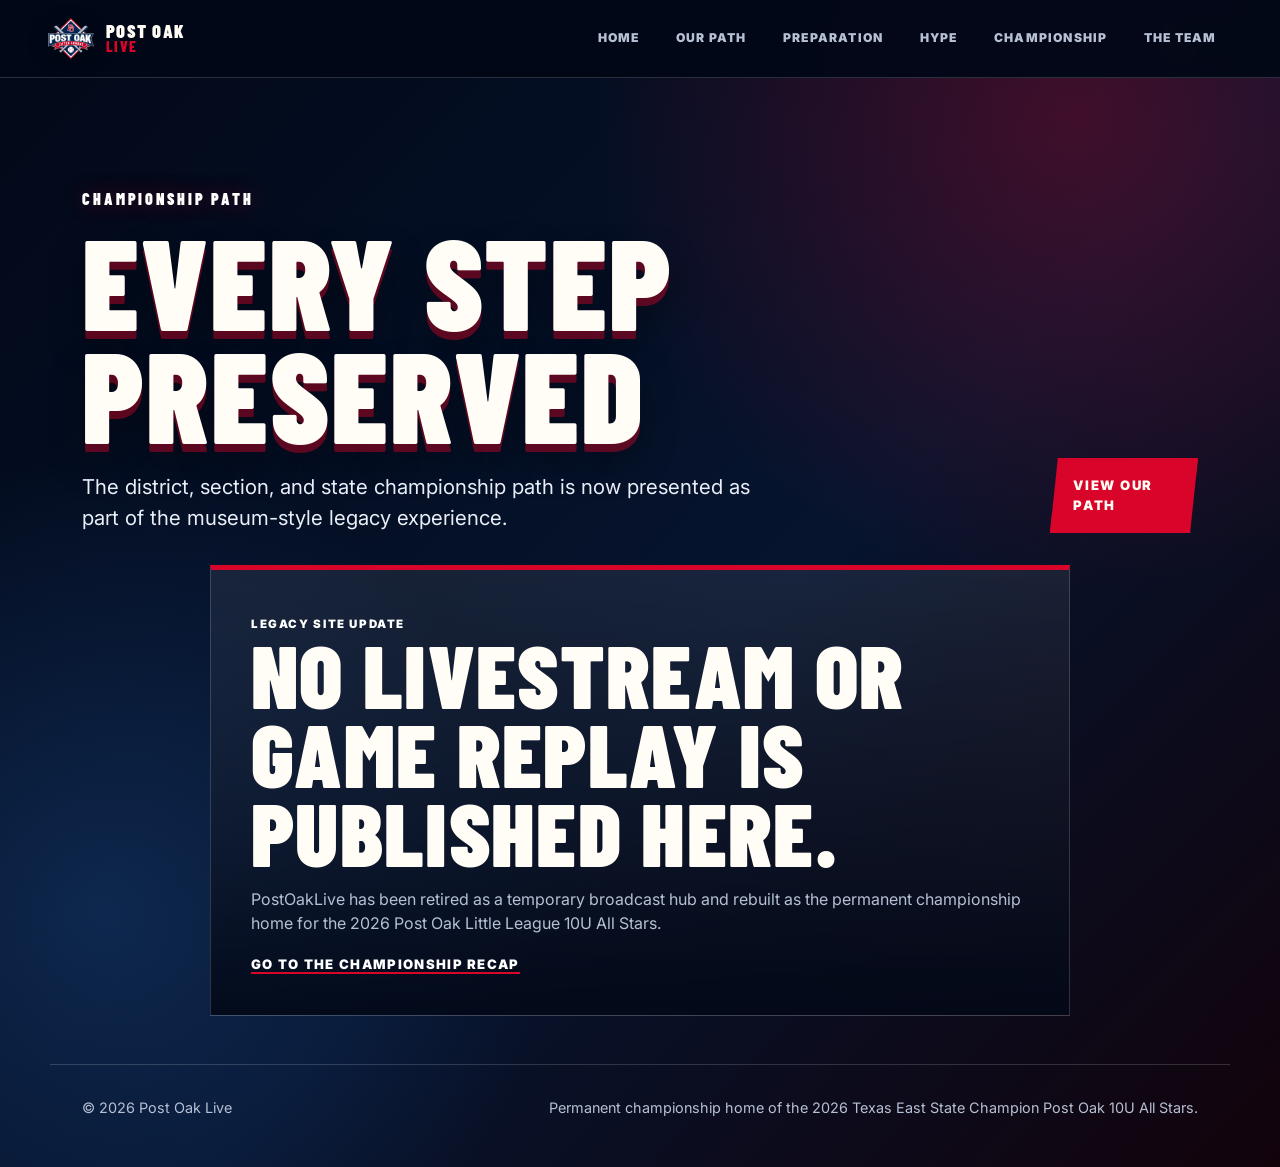
<file: bracket.html>
<!doctype html>
<html lang="en">
<head>
  <meta charset="utf-8" />
  <meta name="viewport" content="width=device-width, initial-scale=1" />
  <link rel="icon" href="assets/brand/post-oak-logo-512.png" />
  <link rel="preconnect" href="https://fonts.googleapis.com">
  <link rel="preconnect" href="https://fonts.gstatic.com" crossorigin>
  <link href="https://fonts.googleapis.com/css2?family=Barlow+Condensed:wght@500;600;700;800;900&family=Inter:wght@400;500;600;700;800&display=swap" rel="stylesheet">
  <link rel="stylesheet" href="styles.css" />
  <title>Championship Path | Post Oak Live</title>
  <meta name="description" content="District, section, and state bracket artwork are now part of the permanent championship legacy homepage." />
</head>
<body class="legacy-site">
  <a class="skip-link" href="#main">Skip to content</a>
  <header class="site-header solid"><a class="brand" href="index.html" aria-label="Post Oak Live championship legacy home"><img src="assets/brand/post-oak-logo-512.png" alt="Post Oak Little League logo" /><span><strong>Post Oak</strong><em>Live</em></span></a><nav aria-label="Primary navigation"><a class="nav-link" href="index.html#top">Home</a><a class="nav-link" href="index.html#path">Our Path</a><a class="nav-link" href="index.html#preparation">Preparation</a><a class="nav-link" href="index.html#hype">Hype</a><a class="nav-link" href="index.html#championship">Championship</a><a class="nav-link" href="index.html#team">The Team</a></nav></header>
  <main id="main" class="watch-page legacy-retired">
    <section class="watch-hero">
      <div>
        <p class="eyebrow">Championship Path</p>
        <h1>Every Step Preserved</h1>
        <p class="lede">The district, section, and state championship path is now presented as part of the museum-style legacy experience.</p>
      </div>
      <a class="btn btn-primary" href="index.html#path">View Our Path</a>
    </section>
    <section class="legacy-retired-card">
      <span class="panel-kicker">Legacy Site Update</span>
      <h2>No livestream or game replay is published here.</h2>
      <p>PostOakLive has been retired as a temporary broadcast hub and rebuilt as the permanent championship home for the 2026 Post Oak Little League 10U All Stars.</p>
      <a class="text-link" href="index.html#championship">Go to the championship recap</a>
    </section>
  </main>
  <footer class="site-footer"><span>© <span id="year"></span> Post Oak Live</span><span>Permanent championship home of the 2026 Texas East State Champion Post Oak 10U All Stars.</span></footer><script src="site.js"></script>
</body>
</html>
</file>
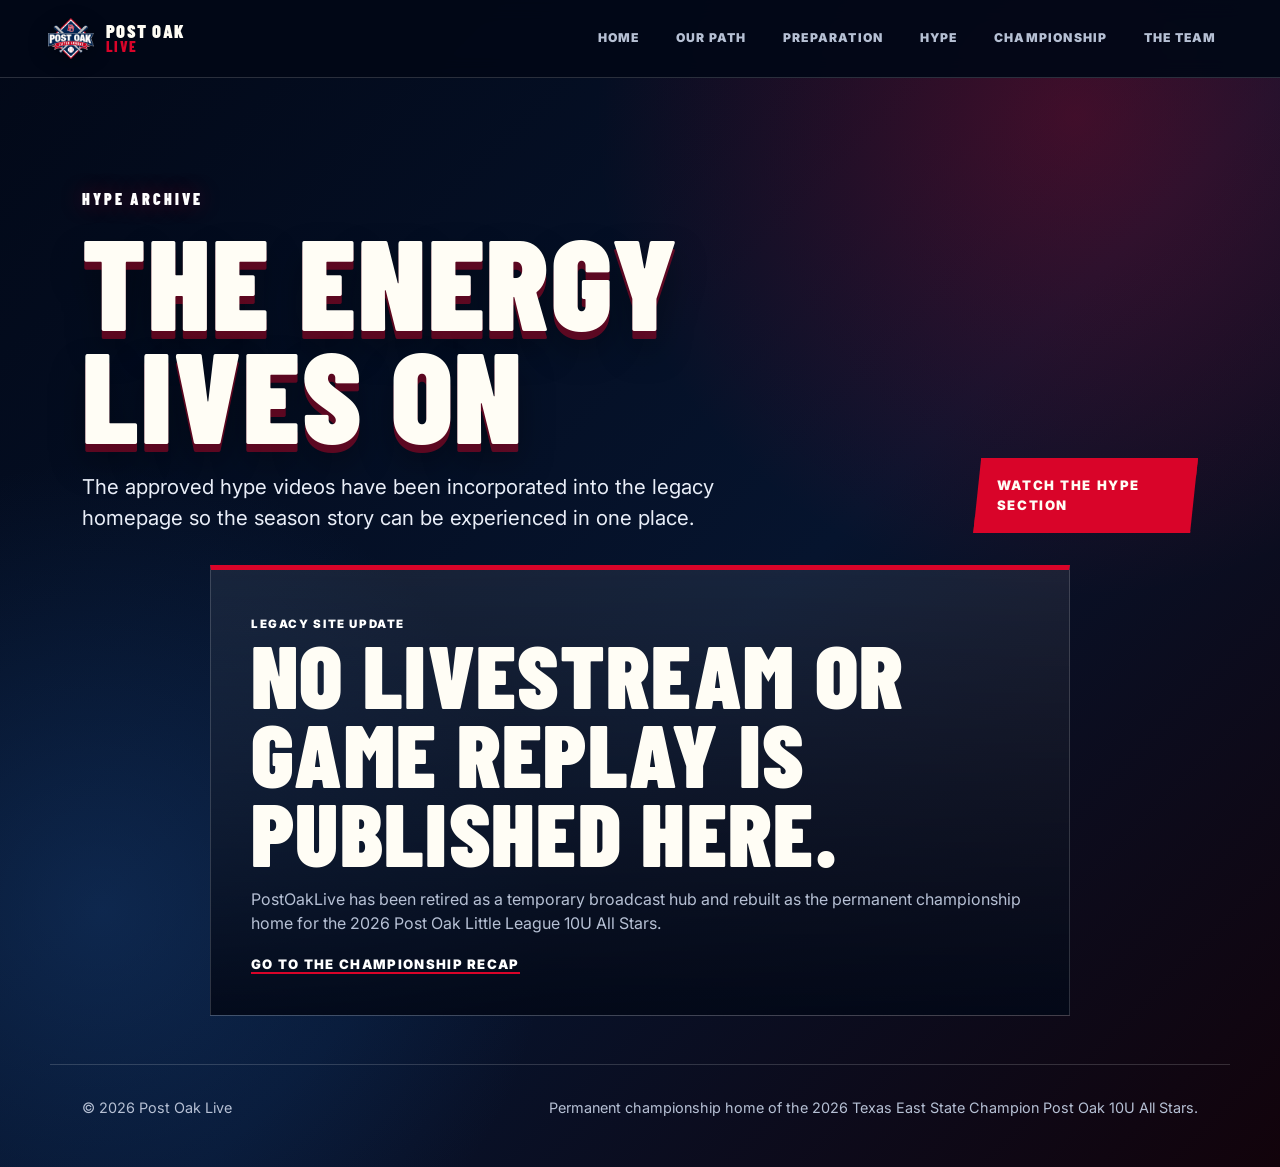
<file: hype.html>
<!doctype html>
<html lang="en">
<head>
  <meta charset="utf-8" />
  <meta name="viewport" content="width=device-width, initial-scale=1" />
  <link rel="icon" href="assets/brand/post-oak-logo-512.png" />
  <link rel="preconnect" href="https://fonts.googleapis.com">
  <link rel="preconnect" href="https://fonts.gstatic.com" crossorigin>
  <link href="https://fonts.googleapis.com/css2?family=Barlow+Condensed:wght@500;600;700;800;900&family=Inter:wght@400;500;600;700;800&display=swap" rel="stylesheet">
  <link rel="stylesheet" href="styles.css" />
  <title>Hype Archive | Post Oak Live</title>
  <meta name="description" content="Approved Post Oak hype media is now part of the permanent championship legacy homepage." />
</head>
<body class="legacy-site">
  <a class="skip-link" href="#main">Skip to content</a>
  <header class="site-header solid"><a class="brand" href="index.html" aria-label="Post Oak Live championship legacy home"><img src="assets/brand/post-oak-logo-512.png" alt="Post Oak Little League logo" /><span><strong>Post Oak</strong><em>Live</em></span></a><nav aria-label="Primary navigation"><a class="nav-link" href="index.html#top">Home</a><a class="nav-link" href="index.html#path">Our Path</a><a class="nav-link" href="index.html#preparation">Preparation</a><a class="nav-link" href="index.html#hype">Hype</a><a class="nav-link" href="index.html#championship">Championship</a><a class="nav-link" href="index.html#team">The Team</a></nav></header>
  <main id="main" class="watch-page legacy-retired">
    <section class="watch-hero">
      <div>
        <p class="eyebrow">Hype Archive</p>
        <h1>The Energy Lives On</h1>
        <p class="lede">The approved hype videos have been incorporated into the legacy homepage so the season story can be experienced in one place.</p>
      </div>
      <a class="btn btn-primary" href="index.html#hype">Watch the Hype Section</a>
    </section>
    <section class="legacy-retired-card">
      <span class="panel-kicker">Legacy Site Update</span>
      <h2>No livestream or game replay is published here.</h2>
      <p>PostOakLive has been retired as a temporary broadcast hub and rebuilt as the permanent championship home for the 2026 Post Oak Little League 10U All Stars.</p>
      <a class="text-link" href="index.html#championship">Go to the championship recap</a>
    </section>
  </main>
  <footer class="site-footer"><span>© <span id="year"></span> Post Oak Live</span><span>Permanent championship home of the 2026 Texas East State Champion Post Oak 10U All Stars.</span></footer><script src="site.js"></script>
</body>
</html>
</file>
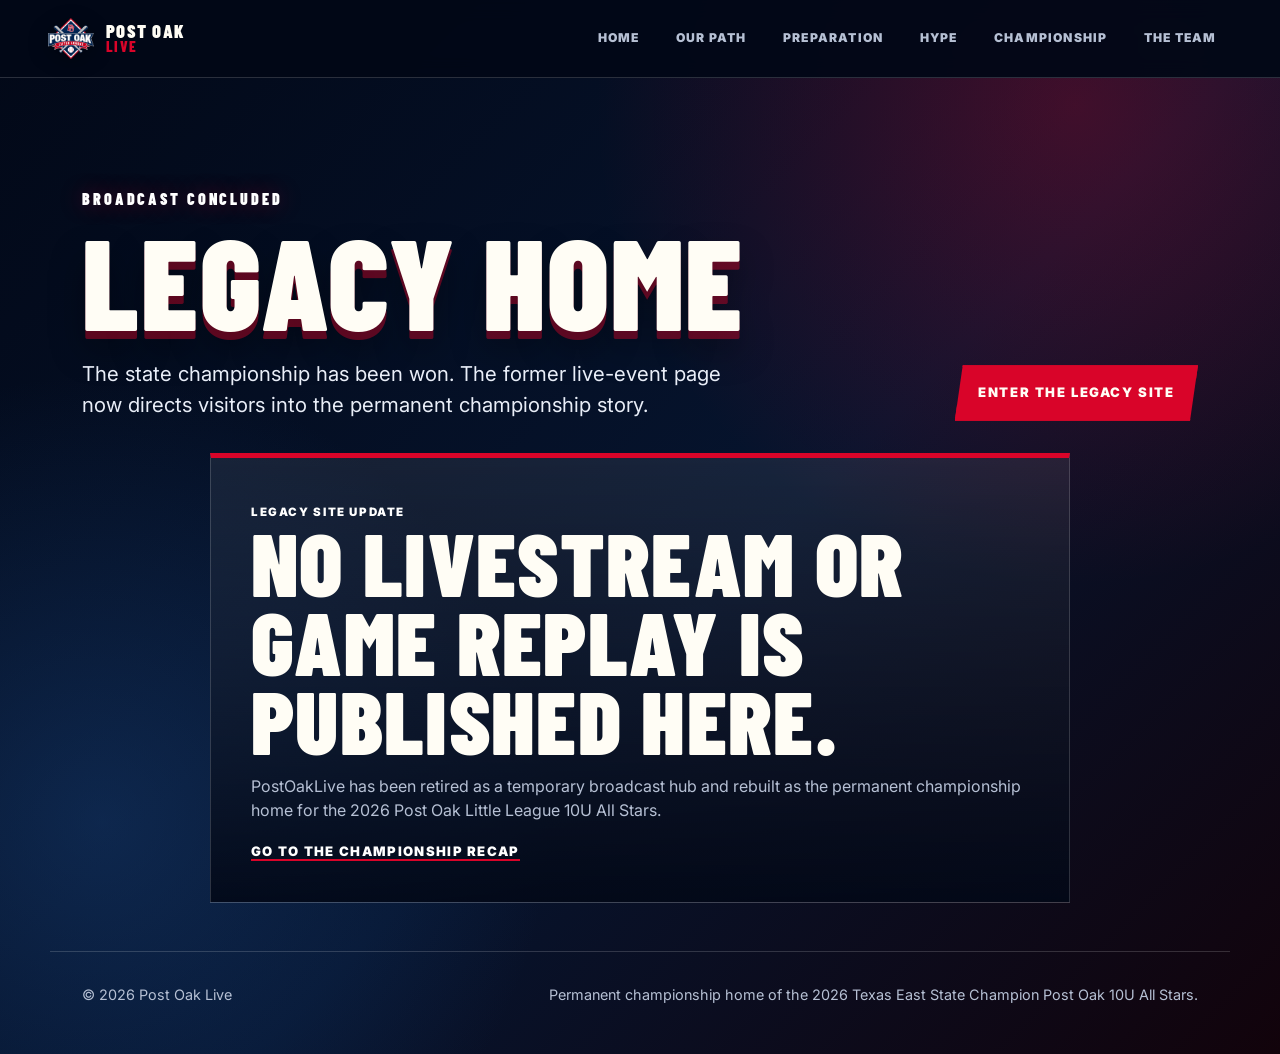
<file: live.html>
<!doctype html>
<html lang="en">
<head>
  <meta charset="utf-8" />
  <meta name="viewport" content="width=device-width, initial-scale=1" />
  <link rel="icon" href="assets/brand/post-oak-logo-512.png" />
  <link rel="preconnect" href="https://fonts.googleapis.com">
  <link rel="preconnect" href="https://fonts.gstatic.com" crossorigin>
  <link href="https://fonts.googleapis.com/css2?family=Barlow+Condensed:wght@500;600;700;800;900&family=Inter:wght@400;500;600;700;800&display=swap" rel="stylesheet">
  <link rel="stylesheet" href="styles.css" />
  <title>Legacy Home | Post Oak Live</title>
  <meta name="description" content="The former live page now points visitors to the permanent Post Oak championship legacy site." />
</head>
<body class="legacy-site">
  <a class="skip-link" href="#main">Skip to content</a>
  <header class="site-header solid"><a class="brand" href="index.html" aria-label="Post Oak Live championship legacy home"><img src="assets/brand/post-oak-logo-512.png" alt="Post Oak Little League logo" /><span><strong>Post Oak</strong><em>Live</em></span></a><nav aria-label="Primary navigation"><a class="nav-link" href="index.html#top">Home</a><a class="nav-link" href="index.html#path">Our Path</a><a class="nav-link" href="index.html#preparation">Preparation</a><a class="nav-link" href="index.html#hype">Hype</a><a class="nav-link" href="index.html#championship">Championship</a><a class="nav-link" href="index.html#team">The Team</a></nav></header>
  <main id="main" class="watch-page legacy-retired">
    <section class="watch-hero">
      <div>
        <p class="eyebrow">Broadcast concluded</p>
        <h1>Legacy Home</h1>
        <p class="lede">The state championship has been won. The former live-event page now directs visitors into the permanent championship story.</p>
      </div>
      <a class="btn btn-primary" href="index.html">Enter the Legacy Site</a>
    </section>
    <section class="legacy-retired-card">
      <span class="panel-kicker">Legacy Site Update</span>
      <h2>No livestream or game replay is published here.</h2>
      <p>PostOakLive has been retired as a temporary broadcast hub and rebuilt as the permanent championship home for the 2026 Post Oak Little League 10U All Stars.</p>
      <a class="text-link" href="index.html#championship">Go to the championship recap</a>
    </section>
  </main>
  <footer class="site-footer"><span>© <span id="year"></span> Post Oak Live</span><span>Permanent championship home of the 2026 Texas East State Champion Post Oak 10U All Stars.</span></footer><script src="site.js"></script>
</body>
</html>
</file>
<file: styles.css>
:root {
  --navy: #061b3d;
  --navy-deep: #020817;
  --navy-ink: #0a2b5d;
  --red: #d90429;
  --red-deep: #8b0018;
  --white: #fffdf5;
  --ice: #e9eef8;
  --muted: #b6c0d4;
  --silver: #aeb6c3;
  --panel: rgba(5, 18, 42, 0.86);
  --line: rgba(255, 255, 255, 0.16);
  --red-line: rgba(217, 4, 41, 0.44);
  --max: 1180px;
  --header: 78px;
}
* { box-sizing: border-box; }
html { scroll-behavior: smooth; }
body {
  margin: 0;
  min-height: 100vh;
  background:
    radial-gradient(circle at 84% 10%, rgba(217, 4, 41, .28), transparent 30rem),
    radial-gradient(circle at 8% 78%, rgba(31, 83, 151, .34), transparent 28rem),
    linear-gradient(135deg, var(--navy-deep), #06142e 56%, #12030b);
  color: var(--white);
  font-family: Inter, system-ui, -apple-system, BlinkMacSystemFont, "Segoe UI", sans-serif;
  line-height: 1.5;
}
a { color: inherit; }
.skip-link {
  position: fixed; left: 1rem; top: 1rem; transform: translateY(-140%); z-index: 20;
  padding: .7rem 1rem; border: 1px solid var(--red); background: var(--navy-deep); color: var(--white);
}
.skip-link:focus { transform: translateY(0); }
.site-header {
  position: fixed; inset: 0 0 auto; z-index: 10; height: var(--header);
  display: flex; align-items: center; justify-content: space-between; gap: 1rem;
  padding: 0 clamp(1rem, 4vw, 3rem);
  background: linear-gradient(180deg, rgba(2, 8, 23, .92), rgba(2, 8, 23, .42), transparent);
  border-bottom: 1px solid transparent; backdrop-filter: blur(10px);
}
.site-header.solid, .site-header.is-scrolled { background: rgba(2, 8, 23, .94); border-bottom-color: var(--line); }
.brand { display: inline-flex; align-items: center; gap: .75rem; text-decoration: none; min-width: max-content; }
.brand img { width: 46px; height: 48px; object-fit: contain; filter: drop-shadow(0 4px 10px rgba(0,0,0,.35)); }
.brand span { display: grid; line-height: .9; text-transform: uppercase; letter-spacing: .08em; font-family: "Barlow Condensed", Inter, sans-serif; }
.brand strong { font-size: 1.15rem; font-weight: 900; }
.brand em { color: var(--red); font-style: normal; font-weight: 800; font-size: .95rem; }
nav { display: flex; align-items: center; gap: .35rem; }
.nav-link { text-decoration: none; text-transform: uppercase; letter-spacing: .1em; font-size: .76rem; font-weight: 900; color: var(--muted); padding: .7rem .9rem; border: 1px solid transparent; }
.nav-link:hover, .nav-link:focus-visible, .nav-link.active { color: var(--white); border-color: var(--red-line); background: rgba(217,4,41,.14); }
.scene { position: relative; overflow: hidden; min-height: 100svh; padding: calc(var(--header) + 4rem) clamp(1.2rem, 5vw, 5rem) 4rem; }
.hero { display: grid; grid-template-columns: minmax(0, 1fr) minmax(300px, 420px); align-items: end; gap: clamp(2rem, 5vw, 5rem); background:
    linear-gradient(90deg, rgba(2,8,23,.98), rgba(6,27,61,.78) 46%, rgba(6,27,61,.45)),
    radial-gradient(circle at 76% 40%, rgba(217,4,41,.28), transparent 23rem),
    linear-gradient(135deg, #020817, #08285a 58%, #0e0210);
}
.paint-scrape { position: absolute; inset: 0; opacity: .42; background:
    linear-gradient(115deg, transparent 0 44%, rgba(255,255,255,.18) 44.15% 44.38%, transparent 44.6%),
    linear-gradient(64deg, transparent 0 58%, rgba(217,4,41,.42) 58.15% 58.48%, transparent 58.7%),
    repeating-linear-gradient(-8deg, transparent 0 42px, rgba(255,255,255,.032) 43px 45px);
  transform: skewY(-4deg) scale(1.08); }
.hero-copy, .hero-card, .scorebug { position: relative; z-index: 1; }
.scorebug { text-decoration: none; }
.eyebrow { margin: 0 0 .85rem; color: #ffffff; font-family: "Barlow Condensed", Inter, sans-serif; text-transform: uppercase; letter-spacing: .18em; font-weight: 900; font-size: clamp(.84rem, 2vw, 1rem); text-shadow: 0 0 22px rgba(217,4,41,.45); }
h1, h2, h3 { margin: 0; font-family: "Barlow Condensed", Inter, sans-serif; text-transform: uppercase; line-height: .88; letter-spacing: .015em; }
h1 { max-width: 940px; font-size: clamp(4.2rem, 11.5vw, 10rem); font-weight: 900; text-shadow: 0 8px 0 rgba(217,4,41,.42), 0 18px 34px rgba(0,0,0,.35); }
h2 { font-size: clamp(3rem, 7vw, 6rem); font-weight: 900; }
h3 { font-size: clamp(2.25rem, 5vw, 4.4rem); font-weight: 900; }
.lede { max-width: 680px; margin: 1.4rem 0 0; color: var(--ice); font-size: clamp(1rem, 2vw, 1.28rem); }
.hero-actions { display: flex; flex-wrap: wrap; gap: 1rem; margin-top: 2rem; }
.btn { display: inline-flex; align-items: center; justify-content: center; min-height: 54px; padding: 1rem 1.35rem; border-radius: 0; border: 2px solid var(--line); text-decoration: none; text-transform: uppercase; letter-spacing: .12em; font-size: .82rem; font-weight: 900; transition: transform .18s ease, border-color .18s ease, background .18s ease; clip-path: polygon(8px 0, 100% 0, calc(100% - 8px) 100%, 0 100%); }
.btn:hover, .btn:focus-visible { transform: translateY(-2px); border-color: var(--white); }
.btn-primary { background: var(--red); color: var(--white); border-color: var(--red); }
.btn-secondary { background: rgba(255,255,255,.06); color: var(--white); }
.scorebug { position: absolute; top: calc(var(--header) + 2rem); right: clamp(1.2rem, 5vw, 5rem); display: flex; align-items: center; gap: .7rem; padding: .6rem .8rem; border: 1px solid var(--red-line); background: rgba(2,8,23,.62); font-size: .72rem; letter-spacing: .14em; text-transform: uppercase; color: var(--muted); }
.scorebug strong { color: var(--white); }
.hero-card { border: 1px solid var(--line); border-top: 5px solid var(--red); background: linear-gradient(180deg, rgba(6,27,61,.92), rgba(2,8,23,.76)); padding: 1.4rem; display: grid; grid-template-columns: 104px 1fr; gap: 1rem; box-shadow: 0 24px 80px rgba(0,0,0,.34); }
.hero-card img { width: 104px; height: 96px; object-fit: contain; }
.label, .panel-kicker { color: #ffffff; text-transform: uppercase; letter-spacing: .14em; font-size: .72rem; font-weight: 900; }
.hero-card strong { display: block; margin: .35rem 0; font-size: 1.1rem; }
.hero-card p { margin: 0; color: var(--muted); font-size: .94rem; }
.section { max-width: var(--max); margin: 0 auto; padding: clamp(4rem, 8vw, 7rem) clamp(1.2rem, 4vw, 2rem); }
.broadcast-grid { display: grid; grid-template-columns: 1fr 1fr; gap: 1rem; }
.section-heading { grid-column: 1 / -1; max-width: 760px; margin-bottom: 1rem; }
.feature-panel { min-height: 340px; display: flex; flex-direction: column; justify-content: flex-end; gap: .8rem; padding: clamp(1.3rem, 3vw, 2rem); border: 1px solid var(--line); background: linear-gradient(180deg, rgba(255,255,255,.06), rgba(2,8,23,.90)), var(--panel); position: relative; overflow: hidden; }
.feature-panel::before { content: ""; position: absolute; inset: -30% -18% auto auto; width: 18rem; height: 18rem; border: 2px solid rgba(217,4,41,.38); transform: rotate(22deg); }
.feature-panel > * { position: relative; z-index: 1; }
.feature-panel p { margin: 0; color: var(--muted); max-width: 34rem; }
.text-link { width: fit-content; color: #fff; font-weight: 900; text-transform: uppercase; letter-spacing: .1em; font-size: .82rem; text-decoration: none; border-bottom: 2px solid var(--red); }
.tournament-card { display: grid; grid-template-columns: minmax(0,1fr) minmax(260px, 420px); align-items: center; gap: clamp(1.5rem, 5vw, 4rem); border-top: 1px solid var(--line); }
.tournament-card img { width: 100%; border: 1px solid var(--line); box-shadow: 0 24px 70px rgba(0,0,0,.35); }
.identity-strip { padding-top: 0; }
.identity-strip div { border-top: 1px solid var(--line); border-bottom: 1px solid var(--line); display: grid; grid-template-columns: repeat(4, 1fr); }
.identity-strip span { padding: 1.2rem .9rem; text-align: center; color: var(--muted); text-transform: uppercase; letter-spacing: .12em; font-size: .78rem; font-weight: 900; }
.identity-strip span + span { border-left: 1px solid var(--line); }
.watch-page { padding: calc(var(--header) + 2rem) clamp(1rem, 4vw, 2rem) 3rem; max-width: var(--max); margin: 0 auto; }
.watch-hero { display: flex; align-items: end; justify-content: space-between; gap: 1.5rem; padding: clamp(2rem, 6vw, 5rem) 0 2rem; }
.watch-hero h1 { font-size: clamp(4rem, 10vw, 8rem); }
.media-shell { border: 1px solid var(--line); background: rgba(255,255,255,.04); padding: clamp(.7rem, 2vw, 1rem); }
.media-frame { position: relative; aspect-ratio: 16 / 9; background: #000; overflow: hidden; }
.media-frame iframe, .media-frame video { position: absolute; inset: 0; width: 100%; height: 100%; border: 0; object-fit: contain; background: #000; }
.media-fallback { display: flex; align-items: center; justify-content: space-between; gap: 1rem; padding: 1rem .2rem .2rem; color: var(--muted); }
.media-fallback strong { color: var(--white); }
.media-fallback p { margin: 0; max-width: 700px; }
.site-footer { max-width: var(--max); margin: 0 auto; padding: 2rem clamp(1.2rem, 4vw, 2rem) 3rem; display: flex; justify-content: space-between; gap: 1rem; color: var(--muted); border-top: 1px solid var(--line); font-size: .9rem; }
@media (max-width: 820px) {
  :root { --header: 68px; }
  .site-header { padding-inline: 1rem; }
  .brand img { width: 38px; height: 42px; }
  .brand strong { font-size: .98rem; }
  .brand em { font-size: .82rem; }
  nav { gap: 0; }
  .nav-link { font-size: .66rem; padding: .55rem .45rem; letter-spacing: .07em; }
  .hero { grid-template-columns: 1fr; align-items: end; padding-top: calc(var(--header) + 4rem); }
  .scorebug { left: 1.2rem; right: auto; top: calc(var(--header) + 1rem); }
  h1 { font-size: clamp(4rem, 18vw, 6.3rem); }
  .hero-card { grid-template-columns: 76px 1fr; }
  .hero-card img { width: 76px; height: 72px; }
  .broadcast-grid, .tournament-card { grid-template-columns: 1fr; }
  .feature-panel { min-height: 280px; }
  .identity-strip div { grid-template-columns: 1fr 1fr; }
  .identity-strip span:nth-child(3) { border-left: 0; border-top: 1px solid var(--line); }
  .identity-strip span:nth-child(4) { border-top: 1px solid var(--line); }
  .watch-hero, .media-fallback, .site-footer { flex-direction: column; align-items: flex-start; }
  .watch-hero .btn { width: 100%; }
}
@media (prefers-reduced-motion: reduce) { *, *::before, *::after { scroll-behavior: auto !important; transition: none !important; } }

.bracket-page .watch-hero { align-items: center; }
.bracket-page .watch-hero .btn { max-width: 320px; text-align: center; }
.bracket-shell {
  border: 1px solid var(--line);
  background: linear-gradient(180deg, rgba(255,255,255,.06), rgba(2,8,23,.74));
  padding: clamp(.65rem, 2vw, 1.25rem);
  overflow: auto;
  box-shadow: 0 24px 80px rgba(0,0,0,.28);
}
.bracket-shell img {
  display: block;
  width: 100%;
  min-width: min(920px, 100%);
  height: auto;
  background: #fff;
}
@media (max-width: 520px) {
  .site-header { height: auto; min-height: var(--header); align-items: flex-start; padding-block: .55rem; }
  .brand { padding-top: .2rem; }
  nav { flex-wrap: wrap; justify-content: flex-end; max-width: 220px; }
  .nav-link { padding: .42rem .38rem; font-size: .61rem; }
  .watch-page { padding-top: calc(var(--header) + 2.8rem); }
  .bracket-shell { margin-inline: -0.4rem; }
}


/* Championship landing page evolution */
:root { --banner: 34px; }
.championship-banner {
  position: fixed;
  inset: 0 0 auto;
  z-index: 12;
  min-height: var(--banner);
  display: flex;
  align-items: center;
  justify-content: center;
  padding: .45rem 1rem;
  background: linear-gradient(90deg, rgba(139,0,24,.98), rgba(217,4,41,.96), rgba(139,0,24,.98));
  border-bottom: 1px solid rgba(255,255,255,.22);
  color: var(--white);
  text-align: center;
  font-family: "Barlow Condensed", Inter, sans-serif;
  font-size: clamp(.78rem, 2.5vw, .96rem);
  font-weight: 900;
  letter-spacing: .14em;
  text-transform: uppercase;
  box-shadow: 0 10px 30px rgba(0,0,0,.28);
}
.championship-banner + .site-header { top: var(--banner); }
.championship-banner ~ main .scene { padding-top: calc(var(--header) + var(--banner) + 4rem); }
.championship-hero {
  align-items: center;
  background:
    linear-gradient(90deg, rgba(2,8,23,.98), rgba(6,27,61,.80) 47%, rgba(6,27,61,.50)),
    radial-gradient(circle at 78% 30%, rgba(217,4,41,.34), transparent 24rem),
    radial-gradient(circle at 16% 80%, rgba(255,255,255,.08), transparent 20rem),
    linear-gradient(135deg, #020817, #08285a 58%, #17030d);
}
.championship-hero h1 span { display: block; }
.hero-subhead {
  max-width: 780px;
  margin: 1rem 0 0;
  color: #fff;
  font-family: "Barlow Condensed", Inter, sans-serif;
  font-size: clamp(1.65rem, 4vw, 3rem);
  font-weight: 900;
  letter-spacing: .08em;
  line-height: 1;
  text-transform: uppercase;
}
.event-pill-grid {
  display: flex;
  flex-wrap: wrap;
  gap: .65rem;
  margin-top: 1.6rem;
  max-width: 760px;
}
.event-pill-grid span {
  border: 1px solid var(--red-line);
  background: rgba(2,8,23,.58);
  color: #fff;
  padding: .7rem .85rem;
  font-size: .82rem;
  font-weight: 900;
  letter-spacing: .1em;
  text-transform: uppercase;
}
.championship-game-card { grid-template-columns: 92px 1fr; align-self: end; }
.championship-game-card img { width: 92px; height: 88px; }
.championship-game-card p { color: #fff; font-weight: 800; text-transform: uppercase; letter-spacing: .08em; }
.championship-game-card dl { margin: 1rem 0; display: grid; gap: .55rem; }
.championship-game-card dl div { border-top: 1px solid var(--line); padding-top: .55rem; }
.championship-game-card dt { color: var(--muted); font-size: .68rem; text-transform: uppercase; letter-spacing: .14em; font-weight: 900; }
.championship-game-card dd { margin: .1rem 0 0; color: #fff; font-weight: 900; }
.championship-game-card small { display: inline-block; color: #fff; border-bottom: 2px solid var(--red); font-weight: 900; letter-spacing: .08em; text-transform: uppercase; }
.championship-feature {
  display: grid;
  grid-template-columns: minmax(0, 1fr) minmax(320px, 500px);
  align-items: center;
  gap: 1rem;
  border-top: 1px solid var(--line);
}
.championship-feature .section-heading { grid-column: 1 / 2; align-self: end; margin-bottom: 0; }
.poster-callout {
  grid-row: span 2;
  align-self: center;
  margin: 0;
  aspect-ratio: 1 / 1;
  display: flex;
  align-items: center;
  justify-content: center;
  border: 1px solid var(--line);
  background: rgba(255,255,255,.05);
  padding: clamp(.65rem, 2vw, 1rem);
  box-shadow: 0 24px 80px rgba(0,0,0,.34);
}
.poster-callout img {
  display: block;
  width: 100%;
  height: auto;
  max-width: 100%;
  max-height: 100%;
  object-fit: contain;
  border: 1px solid rgba(255,255,255,.12);
}
.championship-panel { min-height: 290px; }
.team-story {
  display: grid;
  grid-template-columns: minmax(280px, 470px) minmax(0, 1fr);
  align-items: center;
  gap: clamp(1.5rem, 5vw, 4rem);
  border-top: 1px solid var(--line);
}
.story-copy p:not(.eyebrow):not(.lede) { color: var(--muted); max-width: 620px; font-size: 1.05rem; }
.watercolor-frame {
  margin: 0;
  position: relative;
  border: 1px solid var(--line);
  padding: clamp(.65rem, 2vw, 1rem);
  background: linear-gradient(180deg, rgba(255,255,255,.08), rgba(2,8,23,.72));
  box-shadow: 0 24px 80px rgba(0,0,0,.34);
}
.watercolor-frame::before {
  content: "";
  position: absolute;
  inset: -1px;
  border-top: 5px solid var(--red);
  pointer-events: none;
}
.watercolor-frame img { display: block; width: 100%; height: auto; }
.watch-now-grid { border-top: 1px solid var(--line); }
.watch-now-grid .live-panel { background: linear-gradient(180deg, rgba(217,4,41,.20), rgba(2,8,23,.90)), var(--panel); }
@media (max-width: 820px) {
  :root { --banner: 40px; }
  .championship-banner { letter-spacing: .08em; line-height: 1.1; }
  .championship-banner ~ main .scene { padding-top: calc(var(--header) + var(--banner) + 4.5rem); }
  .championship-hero { align-items: end; }
  .event-pill-grid { display: grid; grid-template-columns: 1fr; }
  .event-pill-grid span { text-align: center; }
  .championship-game-card { grid-template-columns: 76px 1fr; }
  .championship-game-card img { width: 76px; height: 72px; }
  .championship-feature, .team-story { grid-template-columns: 1fr; }
  .championship-feature .section-heading { grid-column: auto; }
  .poster-callout { grid-row: auto; order: 2; width: 100%; max-width: 560px; justify-self: center; }
  .championship-panel { order: 3; }
  .team-story { padding-top: clamp(4rem, 8vw, 7rem); }
}
@media (max-width: 520px) {
  :root { --banner: 48px; }
  .championship-banner + .site-header { top: var(--banner); }
  .championship-banner ~ main .scene { padding-top: calc(var(--header) + var(--banner) + 5rem); }
  .championship-hero .btn { width: 100%; }
  .championship-hero h1 { font-size: clamp(3.65rem, 17vw, 5.4rem); }
  .hero-subhead { font-size: clamp(1.35rem, 8vw, 2.1rem); }
}


/* Championship trailer / final media updates */
.hype-page .watch-hero { padding-bottom: 1.2rem; }
.hype-page .media-shell + .media-shell { margin-top: clamp(2rem, 5vw, 4rem); }
.media-section-heading { padding: .25rem .2rem 1rem; max-width: 760px; }
.media-section-heading h2 { font-size: clamp(2.5rem, 6vw, 5.2rem); }
.media-section-heading p { margin: .7rem 0 0; color: var(--muted); font-size: clamp(1rem, 2vw, 1.16rem); }
.trailer-shell { background: linear-gradient(180deg, rgba(217,4,41,.12), rgba(255,255,255,.04)); }
.trailer-frame {
  aspect-ratio: 9 / 16;
  width: min(100%, 430px);
  margin: 0 auto;
}
.trailer-frame video { object-fit: contain; }
.secondary-video-shell { background: rgba(255,255,255,.035); }
@media (max-width: 520px) {
  .trailer-frame { width: 100%; }
  .media-section-heading h2 { font-size: clamp(2.25rem, 13vw, 3.7rem); }
}


/* P001 Legacy Edition — permanent championship museum evolution */
.legacy-site .championship-banner { background: linear-gradient(90deg, rgba(2,8,23,.96), rgba(217,4,41,.96), rgba(2,8,23,.96)); }
.legacy-site .site-header nav { flex-wrap: wrap; justify-content: flex-end; }
.legacy-hero { min-height: 100svh; }
.legacy-hero h1 { font-size: clamp(4rem, 10.8vw, 9.4rem); }
.legacy-preserve { margin-top: .65rem; font-weight: 800; color: #fff; }
.legacy-scorebug { align-items: flex-start; flex-direction: column; gap: .2rem; }
.legacy-pill-grid { max-width: 900px; }
.legacy-card dl { grid-template-columns: 1fr; }
.story-deck { border-top: 1px solid var(--line); border-bottom: 1px solid var(--line); }
.story-deck h2 { max-width: 1040px; font-size: clamp(3.2rem, 8vw, 7.4rem); line-height: .92; }
.legacy-path .section-heading, .media-museum .section-heading, .numbers-section .section-heading { max-width: 920px; }
.chapter-grid { display: grid; gap: clamp(1.4rem, 4vw, 3rem); }
.chapter-card { display: grid; grid-template-columns: minmax(0, 1.35fr) minmax(280px, .8fr); gap: clamp(1.2rem, 4vw, 3rem); align-items: center; padding: clamp(1rem, 2vw, 1.4rem); border: 1px solid var(--line); background: linear-gradient(135deg, rgba(255,255,255,.055), rgba(2,8,23,.72)); box-shadow: 0 24px 80px rgba(0,0,0,.24); }
.chapter-card.reverse { grid-template-columns: minmax(280px, .8fr) minmax(0, 1.35fr); }
.chapter-card.reverse a { order: 2; }
.chapter-card.reverse div { order: 1; }
.chapter-card a { display: block; background: #fff; border: 1px solid rgba(255,255,255,.18); overflow: hidden; }
.chapter-card img { display: block; width: 100%; height: auto; transition: transform .25s ease; }
.chapter-card a:hover img, .chapter-card a:focus-visible img { transform: scale(1.015); }
.chapter-card h3 { margin-top: .65rem; font-size: clamp(2.2rem, 5vw, 4.8rem); }
.chapter-card p { margin: 1rem 0 0; color: var(--muted); font-size: clamp(1rem, 1.7vw, 1.12rem); }
.media-card-grid { display: grid; grid-template-columns: repeat(3, minmax(0, 1fr)); gap: 1rem; }
.hype-grid { display: grid; grid-template-columns: repeat(2, minmax(0, 1fr)); gap: 1rem; }
.video-card { border: 1px solid var(--line); border-top: 5px solid var(--red); background: linear-gradient(180deg, rgba(255,255,255,.055), rgba(2,8,23,.88)); box-shadow: 0 24px 70px rgba(0,0,0,.24); overflow: hidden; }
.video-card video { display: block; width: 100%; aspect-ratio: 9 / 16; object-fit: cover; background: #000; }
.feature-video-card video { aspect-ratio: 16 / 9; object-fit: contain; }
.video-card div { padding: 1rem; }
.video-card h3 { margin-top: .45rem; font-size: clamp(1.8rem, 3.8vw, 3rem); }
.legacy-championship { border-top: 1px solid var(--line); }
.legacy-poster { grid-row: span 2; }
.recap-panel { min-height: 290px; padding: clamp(1.3rem, 3vw, 2rem); border: 1px solid var(--line); background: linear-gradient(180deg, rgba(217,4,41,.16), rgba(2,8,23,.90)); }
.recap-panel h3 { margin-top: .65rem; font-size: clamp(2.3rem, 4.8vw, 4.4rem); }
.recap-panel p { color: var(--muted); max-width: 720px; }
.box-score { display: grid; grid-template-columns: repeat(2, minmax(0, 1fr)); gap: .75rem; margin: 1.25rem 0 0; }
.box-score div { border: 1px solid var(--line); background: rgba(255,255,255,.045); padding: .85rem; }
.box-score dt { color: var(--muted); text-transform: uppercase; letter-spacing: .12em; font-size: .72rem; font-weight: 900; }
.box-score dd { margin: .2rem 0 0; color: #fff; font-weight: 900; }
.legacy-team { border-top: 1px solid var(--line); }
.number-grid { display: grid; grid-template-columns: repeat(7, minmax(0, 1fr)); gap: .75rem; }
.number-grid div { min-height: 190px; display: flex; flex-direction: column; justify-content: center; border: 1px solid var(--line); background: linear-gradient(180deg, rgba(255,255,255,.07), rgba(2,8,23,.88)); padding: 1rem; text-align: center; }
.number-grid strong { font-family: "Barlow Condensed", Inter, sans-serif; font-size: clamp(3rem, 6vw, 5.5rem); line-height: .85; color: #fff; text-shadow: 0 5px 0 rgba(217,4,41,.42); }
.number-grid span { margin-top: .8rem; color: var(--muted); text-transform: uppercase; font-size: .74rem; letter-spacing: .11em; font-weight: 900; }
.thanks-section { border-top: 1px solid var(--line); text-align: center; }
.thanks-section h2, .thanks-section .lede, .thanks-section p { margin-left: auto; margin-right: auto; }
.thanks-section p:not(.eyebrow):not(.lede) { max-width: 820px; color: var(--muted); }
.legacy-retired { min-height: 70svh; }
.legacy-retired-card { max-width: 860px; margin: 0 auto; border: 1px solid var(--line); border-top: 5px solid var(--red); background: linear-gradient(180deg, rgba(255,255,255,.07), rgba(2,8,23,.9)); padding: clamp(1.4rem, 4vw, 2.5rem); }
.legacy-retired-card p { color: var(--muted); }
@media (max-width: 980px) {
  .media-card-grid, .hype-grid, .number-grid { grid-template-columns: 1fr 1fr; }
  .chapter-card, .chapter-card.reverse { grid-template-columns: 1fr; }
  .chapter-card.reverse a, .chapter-card.reverse div { order: initial; }
}
@media (max-width: 820px) {
  .legacy-scorebug { position: relative; top: auto; left: auto; right: auto; width: fit-content; margin-bottom: 1rem; }
  .legacy-hero { padding-top: calc(var(--header) + var(--banner) + 4rem); }
  .media-card-grid, .hype-grid, .number-grid, .box-score { grid-template-columns: 1fr; }
  .number-grid div { min-height: 150px; }
}
@media (max-width: 520px) {
  .legacy-site .site-header nav { max-width: 260px; }
  .legacy-site .nav-link { font-size: .58rem; }
  .story-deck h2 { font-size: clamp(2.8rem, 15vw, 4.4rem); }
}

/* P001 Legacy Edition V2 final polish */
.legacy-site h1,
.legacy-site h2,
.legacy-site h3,
.legacy-site .nav-link,
.legacy-site .panel-kicker,
.legacy-site .number-grid span,
.legacy-site .btn { overflow-wrap: anywhere; }
.chapter-card { grid-template-columns: minmax(0, 1.15fr) minmax(300px, .95fr); }
.chapter-card.reverse { grid-template-columns: minmax(300px, .95fr) minmax(0, 1.15fr); }
.chapter-card h3 { font-size: clamp(2rem, 4.2vw, 4rem); line-height: .94; }
.chapter-card p { font-size: clamp(.98rem, 1.45vw, 1.08rem); }
.media-card-grid .video-card h3 { font-size: clamp(1.7rem, 3vw, 2.5rem); line-height: .96; }
.final-chapter { grid-template-columns: minmax(0, .92fr) minmax(360px, .78fr); align-items: start; }
.final-chapter-heading { grid-column: 1 / -1; max-width: 980px; }
.final-chapter .legacy-poster { grid-row: auto; position: sticky; top: calc(var(--header) + 1.5rem); }
.championship-card-grid { display: grid; grid-template-columns: repeat(2, minmax(0, 1fr)); gap: .85rem; }
.championship-story-card { min-height: 220px; display: flex; flex-direction: column; justify-content: flex-end; gap: .75rem; padding: clamp(1.1rem, 2.4vw, 1.6rem); border: 1px solid var(--line); background: linear-gradient(180deg, rgba(255,255,255,.065), rgba(2,8,23,.90)); box-shadow: 0 18px 55px rgba(0,0,0,.22); position: relative; overflow: hidden; }
.championship-story-card::before { content: ""; position: absolute; inset: auto -18% -38% auto; width: 12rem; height: 12rem; border: 2px solid rgba(217,4,41,.28); transform: rotate(22deg); }
.championship-story-card > * { position: relative; z-index: 1; }
.championship-story-card h3 { font-size: clamp(1.9rem, 3.6vw, 3.3rem); line-height: .92; }
.championship-story-card p { margin: 0; color: var(--muted); }
.score-card { grid-column: 1 / -1; min-height: 180px; background: linear-gradient(135deg, rgba(217,4,41,.28), rgba(2,8,23,.90)); }
.score-card h3 { font-size: clamp(2.6rem, 6vw, 5.8rem); text-shadow: 0 5px 0 rgba(217,4,41,.42); }
.tournament-snapshot { grid-column: 1 / -1; }
.snapshot-grid, .mini-stat-list { display: grid; grid-template-columns: repeat(2, minmax(0, 1fr)); gap: .6rem; margin: .2rem 0 0; }
.mini-stat-list { grid-template-columns: 1fr; }
.snapshot-grid div, .mini-stat-list div { border: 1px solid var(--line); background: rgba(255,255,255,.045); padding: .75rem; }
.snapshot-grid dt, .mini-stat-list dt { color: var(--muted); text-transform: uppercase; letter-spacing: .1em; font-size: .68rem; font-weight: 900; }
.snapshot-grid dd, .mini-stat-list dd { margin: .16rem 0 0; color: #fff; font-weight: 900; }
.number-grid { grid-template-columns: repeat(3, minmax(0, 1fr)); }
.number-grid div { min-height: 175px; }
@media (max-width: 980px) {
  .final-chapter { grid-template-columns: 1fr; }
  .final-chapter .legacy-poster { position: static; }
  .championship-card-grid { grid-template-columns: 1fr; }
  .score-card, .tournament-snapshot { grid-column: auto; }
  .number-grid { grid-template-columns: repeat(2, minmax(0, 1fr)); }
}
@media (max-width: 520px) {
  .snapshot-grid { grid-template-columns: 1fr; }
  .number-grid { grid-template-columns: 1fr; }
  .championship-story-card { min-height: 185px; }
}

/* V2 typography guardrails: wrap at words, never through championship words */
.legacy-site h1,
.legacy-site h2,
.legacy-site h3 { overflow-wrap: normal; word-break: normal; hyphens: manual; }
.legacy-hero h1 { font-size: clamp(3.7rem, 9vw, 8.2rem); max-width: 820px; }
.legacy-hero h1 span { white-space: nowrap; }
@media (max-width: 520px) {
  .legacy-hero h1 { font-size: clamp(3.05rem, 13.5vw, 4.5rem); }
}


/* P001 mobile responsiveness and interaction pass */
:root { --chrome-offset: calc(var(--header) + var(--banner) + 18px); }
html, body { max-width: 100%; overflow-x: clip; }
#top, #story, #path, #preparation, #hype, #championship, #team, #numbers, #thanks { scroll-margin-top: var(--chrome-offset); }
.legacy-site :focus-visible { outline: 3px solid #fff; outline-offset: 3px; }
.nav-toggle { display: none; }
.banner-mobile { display: none; }
.legacy-site .site-header { overflow: visible; }
.legacy-site .site-header nav { flex-wrap: nowrap; }
.legacy-site h1,
.legacy-site h2,
.legacy-site h3 { text-wrap: balance; max-width: 100%; }
.legacy-site .section-heading h2 { line-height: .9; }

.chapter-card { align-items: stretch; }
.chapter-card:not(.reverse) .bracket-preview { order: 1; }
.chapter-card:not(.reverse) .chapter-copy { order: 2; }
.chapter-card.reverse .chapter-copy { order: 1; }
.chapter-card.reverse .bracket-preview { order: 2; }
.chapter-copy { min-width: 0; align-self: center; }
.chapter-card .bracket-preview {
  position: relative;
  display: flex;
  min-height: 100%;
  align-items: center;
  justify-content: center;
  background: #fff;
  border: 1px solid rgba(255,255,255,.18);
  overflow: hidden;
  text-decoration: none;
  touch-action: manipulation;
}
.chapter-card .bracket-preview img {
  width: 100%;
  height: auto;
  object-fit: contain;
  transform-origin: center;
}
.bracket-action {
  position: absolute;
  left: 50%;
  bottom: .85rem;
  transform: translateX(-50%);
  display: inline-flex;
  align-items: center;
  justify-content: center;
  gap: .45rem;
  min-height: 44px;
  padding: .78rem 1rem;
  background: rgba(2,8,23,.88);
  border: 1px solid rgba(255,255,255,.36);
  color: #fff;
  font-family: "Barlow Condensed", Inter, sans-serif;
  font-size: .86rem;
  font-weight: 900;
  letter-spacing: .12em;
  line-height: 1;
  text-transform: uppercase;
  white-space: nowrap;
  box-shadow: 0 12px 32px rgba(0,0,0,.34);
}
.bracket-action span { font-size: 1.15rem; line-height: 0; }
.bracket-preview:hover .bracket-action,
.bracket-preview:focus-visible .bracket-action { border-color: var(--red); background: rgba(139,0,24,.92); }
.bracket-lightbox {
  position: fixed;
  inset: 0;
  z-index: 40;
  display: none;
  align-items: center;
  justify-content: center;
  padding: clamp(.8rem, 2vw, 1.4rem);
  background: rgba(2,8,23,.94);
}
.bracket-lightbox.is-open { display: flex; }
.bracket-lightbox[aria-hidden="true"] { display: none; }
.bracket-lightbox__dialog {
  width: min(100%, 1500px);
  height: min(100%, 940px);
  display: grid;
  grid-template-rows: auto minmax(0, 1fr);
  gap: .75rem;
}
.bracket-lightbox__bar {
  display: flex;
  align-items: center;
  justify-content: space-between;
  gap: .75rem;
  color: #fff;
  font-family: "Barlow Condensed", Inter, sans-serif;
  text-transform: uppercase;
  letter-spacing: .12em;
  font-weight: 900;
}
.bracket-lightbox__close {
  min-width: 44px;
  min-height: 44px;
  border: 1px solid var(--line);
  background: rgba(255,255,255,.08);
  color: #fff;
  font: inherit;
  cursor: pointer;
}
.bracket-lightbox__close:hover,
.bracket-lightbox__close:focus-visible { border-color: var(--red); background: rgba(217,4,41,.22); }
.bracket-lightbox__stage {
  overflow: auto;
  -webkit-overflow-scrolling: touch;
  border: 1px solid var(--line);
  background: #fff;
}
.bracket-lightbox__stage img {
  display: block;
  width: max(100%, 1200px);
  height: auto;
  object-fit: contain;
  margin: 0 auto;
}

@media (max-width: 820px) {
  :root { --chrome-offset: calc(var(--header) + var(--banner) + 16px); }
  body.nav-open { overflow: hidden; }
  .banner-full { display: none; }
  .banner-mobile { display: inline; }
  .championship-banner {
    min-height: var(--banner);
    padding: .42rem .7rem;
    font-size: clamp(.78rem, 3.3vw, .94rem);
    line-height: 1;
    letter-spacing: .075em;
    white-space: nowrap;
  }
  .site-header { align-items: center; }
  .nav-toggle {
    display: inline-flex;
    width: 46px;
    height: 46px;
    align-items: center;
    justify-content: center;
    flex-direction: column;
    gap: 5px;
    border: 1px solid var(--line);
    background: rgba(255,255,255,.06);
    color: #fff;
    cursor: pointer;
  }
  .nav-toggle span { width: 22px; height: 2px; background: currentColor; display: block; }
  .legacy-site .site-header nav {
    position: fixed;
    top: calc(var(--banner) + var(--header));
    right: 1rem;
    left: 1rem;
    display: grid;
    grid-template-columns: 1fr;
    gap: .35rem;
    max-width: none;
    padding: .8rem;
    border: 1px solid var(--line);
    background: rgba(2,8,23,.97);
    box-shadow: 0 24px 80px rgba(0,0,0,.45);
    transform: translateY(-.65rem);
    opacity: 0;
    pointer-events: none;
    visibility: hidden;
    transition: opacity .18s ease, transform .18s ease, visibility .18s ease;
  }
  .legacy-site .site-header.nav-open nav {
    opacity: 1;
    transform: translateY(0);
    pointer-events: auto;
    visibility: visible;
  }
  .legacy-site .nav-link {
    min-height: 48px;
    display: flex;
    align-items: center;
    justify-content: center;
    font-size: .82rem;
    letter-spacing: .1em;
    padding: .85rem 1rem;
  }
  .scene, .section { padding-left: clamp(1rem, 5vw, 1.35rem); padding-right: clamp(1rem, 5vw, 1.35rem); }
  .section { padding-top: clamp(3.25rem, 10vw, 5rem); padding-bottom: clamp(3.25rem, 10vw, 5rem); }
  .legacy-hero { min-height: auto; padding-bottom: 3.25rem; }
  .legacy-hero h1 { font-size: clamp(3.05rem, 13.2vw, 5.05rem); line-height: .88; }
  .hero-subhead { letter-spacing: .06em; }
  .story-deck h2 { font-size: clamp(2.45rem, 11vw, 4.4rem); }
  .legacy-path .section-heading h2,
  .media-museum .section-heading h2,
  .final-chapter-heading h2,
  .thanks-section h2 { font-size: clamp(2.55rem, 12vw, 4.35rem); }
  #prepared-title { font-size: clamp(2.28rem, 10.2vw, 3.8rem); line-height: .94; }
  .chapter-card,
  .chapter-card.reverse {
    grid-template-columns: 1fr;
    gap: 1rem;
    padding: 1rem;
  }
  .chapter-card .chapter-copy,
  .chapter-card.reverse .chapter-copy { order: 1; }
  .chapter-card .bracket-preview,
  .chapter-card.reverse .bracket-preview { order: 2; min-height: 0; }
  .chapter-card .bracket-preview img { aspect-ratio: 1672 / 941; object-fit: contain; }
  .chapter-card h3 { font-size: clamp(2rem, 10vw, 3.35rem); }
  .bracket-action { position: static; transform: none; width: 100%; margin-top: .65rem; background: rgba(2,8,23,.94); }
  .bracket-preview { flex-direction: column; padding: .55rem; }
  .media-card-grid, .hype-grid { grid-template-columns: 1fr; gap: 1rem; }
  .video-card video { object-fit: contain; background: #000; }
  .video-card div { padding: .85rem 1rem 1rem; }
  .number-grid { grid-template-columns: repeat(2, minmax(0, 1fr)); gap: .65rem; }
  .number-grid div { min-height: 128px; padding: .8rem .55rem; }
  .number-grid strong { font-size: clamp(2.85rem, 15vw, 4.6rem); }
  .number-grid span { font-size: clamp(.62rem, 2.7vw, .72rem); letter-spacing: .07em; }
  .poster-callout { aspect-ratio: auto; }
  .poster-callout img, .watercolor-frame img { object-fit: contain; }
}

@media (max-width: 520px) {
  :root { --banner: 36px; --header: 64px; }
  .site-header { height: var(--header); min-height: var(--header); align-items: center; padding-block: 0; }
  .brand { padding-top: 0; }
  .brand span { letter-spacing: .06em; }
  .legacy-site .site-header nav { top: calc(var(--banner) + var(--header)); }
  .legacy-site .nav-link { font-size: .8rem; }
  .scorebug { font-size: .68rem; max-width: calc(100vw - 2rem); }
  .legacy-hero h1 { font-size: clamp(2.95rem, 13.8vw, 4.3rem); }
  .event-pill-grid span { padding: .65rem .7rem; font-size: .74rem; letter-spacing: .07em; }
  .chapter-card h3 { font-size: clamp(1.95rem, 11vw, 3rem); }
  #prepared-title { font-size: clamp(2.1rem, 10.8vw, 3.35rem); }
  .bracket-lightbox { padding: .55rem; }
  .bracket-lightbox__stage img { width: max(100%, 1000px); }
}

@media (max-width: 340px) {
  .championship-banner { font-size: .72rem; letter-spacing: .045em; }
  .brand strong { font-size: .9rem; }
  .brand em { font-size: .76rem; }
  .legacy-hero h1 { font-size: 2.75rem; }
  .number-grid { grid-template-columns: 1fr; }
}

@media (min-width: 821px) and (max-width: 1100px) {
  .legacy-hero h1 { font-size: clamp(3.6rem, 6.2vw, 4.45rem); }
}

@media (min-width: 1101px) and (max-width: 1499px) {
  .legacy-hero h1 { font-size: clamp(4.6rem, 5.6vw, 5.15rem); }
}
</file>
